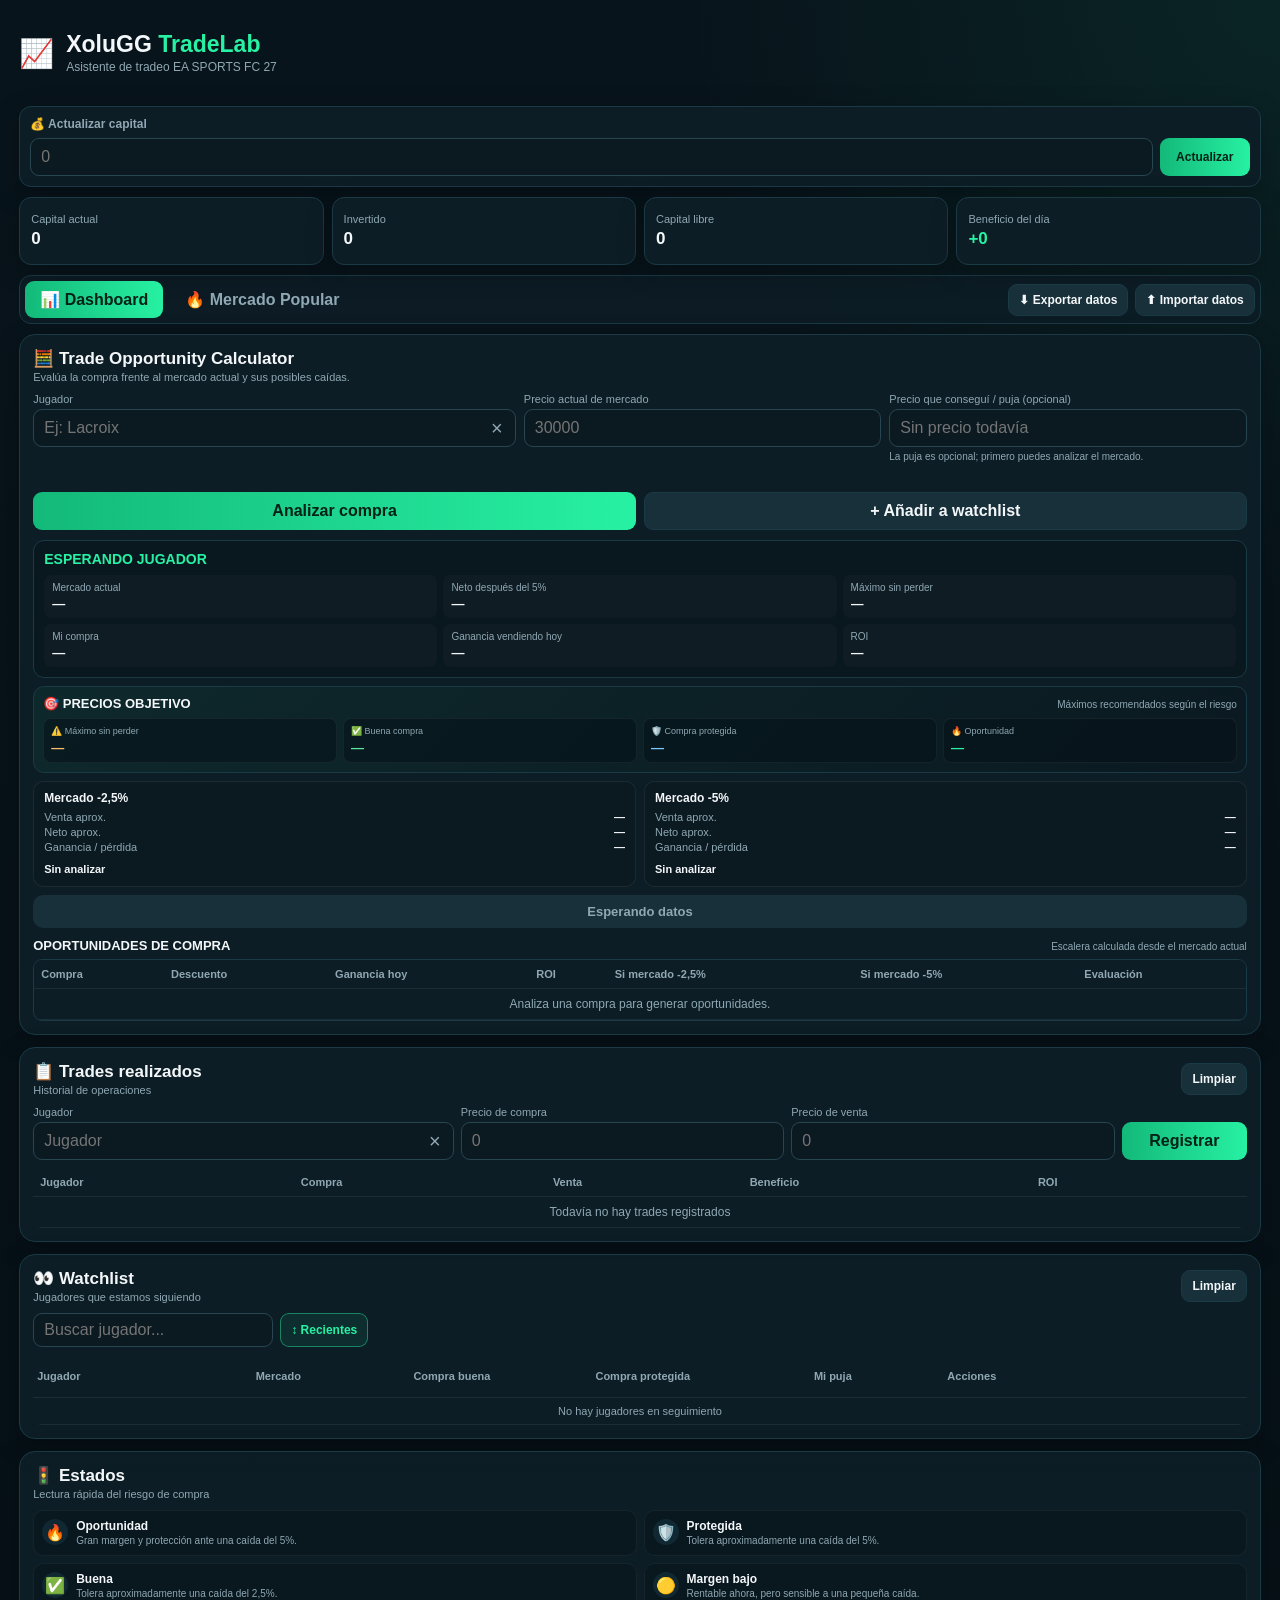
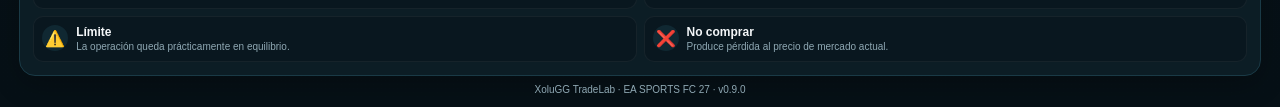
<file: index.html>
<!DOCTYPE html>
<html lang="es">

<head>
  <meta charset="UTF-8" />

  <meta
    name="viewport"
    content="width=device-width, initial-scale=1.0"
  />

  <title>XoluGG TradeLab</title>

  <link
    rel="stylesheet"
    href="style.css?v=12"
  />
</head>

<body>

  <div class="app">

    <!-- =====================================================
         HEADER
    ====================================================== -->

    <header class="topbar">

      <div class="brand">

        <div class="brand-icon">
          📈
        </div>

        <div>

          <h1>
            XoluGG
            <span>TradeLab</span>
          </h1>

          <p>
            Asistente de tradeo EA SPORTS FC 27
          </p>

        </div>

      </div>


      <div class="topbar-right">

        <!-- CAPITAL RÁPIDO -->

        <div class="quick-capital-card">

          <div class="quick-capital-title">
            💰 Actualizar capital
          </div>

          <div class="quick-capital-form">

            <input
              type="number"
              id="nuevoCapital"
              placeholder="0"
              min="0"
            />

            <button
              id="btnActualizarCapital"
              class="small-primary"
              type="button"
            >
              Actualizar
            </button>

          </div>

        </div>


        <!-- RESUMEN CAPITAL -->

        <div class="capital-summary">

          <div class="summary-card">

            <span class="summary-label">
              Capital actual
            </span>

            <strong id="capitalActual">
              0
            </strong>

          </div>


          <div class="summary-card">

            <span class="summary-label">
              Invertido
            </span>

            <strong id="capitalInvertido">
              0
            </strong>

          </div>


          <div class="summary-card">

            <span class="summary-label">
              Capital libre
            </span>

            <strong id="capitalLibre">
              0
            </strong>

          </div>


          <div class="summary-card profit">

            <span class="summary-label">
              Beneficio del día
            </span>

            <strong id="beneficioDia">
              +0
            </strong>

          </div>

        </div>

      </div>

    </header>


    <!-- =====================================================
         NAVEGACIÓN
    ====================================================== -->

    <nav class="main-navigation">

      <button
        class="nav-tab active"
        data-section="dashboardSection"
        type="button"
      >
        📊 Dashboard
      </button>


      <button
        class="nav-tab"
        data-section="metaPlayersSection"
        type="button"
      >
        🔥 Mercado Popular
      </button>


      <div class="backup-actions">

        <button
          id="btnExportBackup"
          class="small-button"
          type="button"
        >
          ⬇ Exportar datos
        </button>


        <button
          id="btnImportBackup"
          class="small-button"
          type="button"
        >
          ⬆ Importar datos
        </button>


        <input
          type="file"
          id="backupFileInput"
          accept=".json,application/json"
          hidden
        />

      </div>

    </nav>


    <!-- =====================================================
         DASHBOARD
    ====================================================== -->

    <main
      id="dashboardSection"
      class="app-section active-section"
    >

      <div class="dashboard">


        <!-- =================================================
             COLUMNA IZQUIERDA
        ================================================== -->

        <section class="column left-column">


          <!-- CALCULADORA -->

          <section class="panel calculator-panel">

            <div class="panel-title">
              <h2>🧮 Trade Opportunity Calculator</h2>
              <span>Evalúa la compra frente al mercado actual y sus posibles caídas.</span>
            </div>

            <div class="form-grid calculator-form-grid">

              <div class="field">
                <label for="jugador">Jugador</label>
                <div class="player-input-wrapper">
                  <input type="text" id="jugador" placeholder="Ej: Lacroix" />
                  <button type="button" class="clear-player-button"
                    data-clear-player="jugador" title="Limpiar jugador"
                    aria-label="Limpiar jugador">×</button>
                </div>
              </div>

              <div class="field">
                <label for="precioVenta">Precio actual de mercado</label>
                <input type="number" id="precioVenta" placeholder="30000" min="0" />
              </div>

              <div class="field">
                <label for="precioCompra">Precio que conseguí / puja (opcional)</label>
                <input type="number" id="precioCompra" placeholder="Sin precio todavía"
                  min="0" aria-describedby="purchaseTargetsHint" />
                <small id="purchaseTargetsHint" class="field-hint">
                  La puja es opcional; primero puedes analizar el mercado.
                </small>
              </div>

            </div>

            <p id="calculatorMessage" class="calculator-message"
              aria-live="polite"></p>

            <div class="calc-actions">
              <button id="btnCalcular" class="primary-button" type="button">
                Analizar compra
              </button>
              <button id="btnAgregarWatchlist" class="secondary-button" type="button">
                + Añadir a watchlist
              </button>
            </div>

            <div class="trade-summary">
              <h3 id="resultadoJugador">Esperando jugador</h3>

              <div class="summary-grid">
                <div class="summary-item">
                  <span>Mercado actual</span>
                  <strong id="resultadoMercado">—</strong>
                </div>
                <div class="summary-item">
                  <span>Neto después del 5%</span>
                  <strong id="resultadoNeto">—</strong>
                </div>
                <div class="summary-item">
                  <span>Máximo sin perder</span>
                  <strong id="resultadoEquilibrio">—</strong>
                </div>
                <div class="summary-item">
                  <span>Mi compra</span>
                  <strong id="resultadoCompra">—</strong>
                </div>
                <div class="summary-item">
                  <span>Ganancia vendiendo hoy</span>
                  <strong id="resultadoBeneficio">—</strong>
                </div>
                <div class="summary-item">
                  <span>ROI</span>
                  <strong id="resultadoROI">—</strong>
                </div>
              </div>
            </div>

            <section class="target-prices" aria-labelledby="targetPricesTitle">
              <div class="target-prices-heading">
                <h3 id="targetPricesTitle">🎯 Precios objetivo</h3>
                <span>Máximos recomendados según el riesgo</span>
              </div>

              <div class="target-prices-grid">
                <div class="target-price-item limit">
                  <span>⚠️ Máximo sin perder</span>
                  <strong id="targetBreakEven">—</strong>
                </div>
                <div class="target-price-item good">
                  <span>✅ Buena compra</span>
                  <strong id="targetGood">—</strong>
                </div>
                <div class="target-price-item protected">
                  <span>🛡️ Compra protegida</span>
                  <strong id="targetProtected">—</strong>
                </div>
                <div class="target-price-item excellent">
                  <span>🔥 Oportunidad</span>
                  <strong id="targetOpportunity">—</strong>
                </div>
              </div>
            </section>

            <div class="risk-grid">
              <article class="risk-card">
                <h3>Mercado -2,5%</h3>
                <dl>
                  <div><dt>Venta aprox.</dt><dd id="scenario25Venta">—</dd></div>
                  <div><dt>Neto aprox.</dt><dd id="scenario25Neto">—</dd></div>
                  <div><dt>Ganancia / pérdida</dt><dd id="scenario25Beneficio">—</dd></div>
                </dl>
                <strong id="scenario25Estado" class="scenario-verdict">Sin analizar</strong>
              </article>

              <article class="risk-card">
                <h3>Mercado -5%</h3>
                <dl>
                  <div><dt>Venta aprox.</dt><dd id="scenario5Venta">—</dd></div>
                  <div><dt>Neto aprox.</dt><dd id="scenario5Neto">—</dd></div>
                  <div><dt>Ganancia / pérdida</dt><dd id="scenario5Beneficio">—</dd></div>
                </dl>
                <strong id="scenario5Estado" class="scenario-verdict">Sin analizar</strong>
              </article>
            </div>

            <div id="estadoTrade" class="trade-status neutral">
              Esperando datos
            </div>

            <div class="opportunity-section">
              <div class="opportunity-heading">
                <h3>Oportunidades de compra</h3>
                <span>Escalera calculada desde el mercado actual</span>
              </div>

              <div class="table-wrapper opportunity-table-wrapper">
                <table class="opportunity-table">
                  <thead>
                    <tr>
                      <th>Compra</th>
                      <th>Descuento</th>
                      <th>Ganancia hoy</th>
                      <th>ROI</th>
                      <th>Si mercado -2,5%</th>
                      <th>Si mercado -5%</th>
                      <th>Evaluación</th>
                    </tr>
                  </thead>
                  <tbody id="opportunityTableBody">
                    <tr>
                      <td colspan="7" class="empty-table-cell">
                        Analiza una compra para generar oportunidades.
                      </td>
                    </tr>
                  </tbody>
                </table>
              </div>
            </div>

          </section>


          <!-- HISTORIAL -->

          <section class="panel history-panel">

            <div class="panel-title horizontal">


              <div>

                <h2>
                  📋 Trades realizados
                </h2>

                <span>
                  Historial de operaciones
                </span>

              </div>


              <button
                id="btnLimpiarHistorial"
                class="small-button"
                type="button"
              >
                Limpiar
              </button>

            </div>


            <div class="trade-form compact-trade-form">

              <div class="field">
                <label for="tradeJugador">Jugador</label>
                <div class="player-input-wrapper">
                  <input
                type="text"
                id="tradeJugador"
                placeholder="Jugador"
              />
                  <button type="button" class="clear-player-button"
                    data-clear-player="tradeJugador" title="Limpiar jugador"
                    aria-label="Limpiar jugador">×</button>
                </div>
              </div>


              <div class="field">
                <label for="tradeCompra">Precio de compra</label>
                <input
                type="number"
                id="tradeCompra"
                placeholder="0"
                min="0"
              />
              </div>


              <div class="field">
                <label for="tradeVenta">Precio de venta</label>
                <input
                type="number"
                id="tradeVenta"
                placeholder="0"
                min="0"
              />
              </div>


              <button
                id="btnRegistrarTrade"
                class="primary-button"
                type="button"
              >
                Registrar
              </button>

            </div>


            <div class="table-wrapper compact-table">

              <table>

                <thead>

                  <tr>

                    <th>
                      Jugador
                    </th>

                    <th>
                      Compra
                    </th>

                    <th>
                      Venta
                    </th>

                    <th>
                      Beneficio
                    </th>

                    <th>
                      ROI
                    </th>

                    <th></th>

                  </tr>

                </thead>


                <tbody id="historialBody">
                </tbody>

              </table>

            </div>

          </section>

        </section>


        <!-- =================================================
             COLUMNA DERECHA
        ================================================== -->

        <section class="column right-column">


          <!-- WATCHLIST -->

          <section class="panel watchlist-panel">

            <div class="panel-title horizontal">


              <div>

                <h2>
                  👀 Watchlist
                </h2>

                <span>
                  Jugadores que estamos siguiendo
                </span>

              </div>


              <button
                id="btnLimpiarWatchlist"
                class="small-button"
                type="button"
              >
                Limpiar
              </button>

            </div>

            <div class="watchlist-toolbar">

              <label class="visually-hidden" for="watchlistSearch">
                Buscar jugador en Watchlist
              </label>

              <input
                id="watchlistSearch"
                class="watchlist-search"
                type="search"
                placeholder="Buscar jugador..."
                autocomplete="off"
              >

              <button
                id="btnWatchlistRecentes"
                class="small-button watchlist-recent-button is-active"
                type="button"
                aria-pressed="true"
              >
                ↕ Recientes
              </button>

            </div>

            <div class="table-wrapper compact-table watchlist-table-wrapper">

              <table class="watchlist-table">

                <thead>

                  <tr>

                    <th data-watch-sort-header="jugador" aria-sort="none">
                      <button class="watchlist-sort-button" data-watch-sort="jugador" type="button">
                        Jugador <span class="watchlist-sort-indicator" aria-hidden="true"></span>
                      </button>
                    </th>

                    <th data-watch-sort-header="mercado" aria-sort="none">
                      <button class="watchlist-sort-button" data-watch-sort="mercado" type="button">
                        Mercado <span class="watchlist-sort-indicator" aria-hidden="true"></span>
                      </button>
                    </th>

                    <th data-watch-sort-header="good" aria-sort="none">
                      <button class="watchlist-sort-button" data-watch-sort="good" type="button">
                        Compra buena <span class="watchlist-sort-indicator" aria-hidden="true"></span>
                      </button>
                    </th>

                    <th data-watch-sort-header="protected" aria-sort="none">
                      <button class="watchlist-sort-button" data-watch-sort="protected" type="button">
                        Compra protegida <span class="watchlist-sort-indicator" aria-hidden="true"></span>
                      </button>
                    </th>

                    <th data-watch-sort-header="bid" aria-sort="none">
                      <button class="watchlist-sort-button" data-watch-sort="bid" type="button">
                        Mi puja <span class="watchlist-sort-indicator" aria-hidden="true"></span>
                      </button>
                    </th>

                    <th class="watchlist-actions-header">
                      Acciones
                    </th>

                  </tr>

                </thead>


                <tbody id="watchlistBody">
                </tbody>

              </table>

            </div>

          </section>


          <!-- LEYENDA -->

          <section class="panel legend-panel">

            <div class="panel-title">
              <h2>🚦 Estados</h2>
              <span>Lectura rápida del riesgo de compra</span>
            </div>

            <div class="legend-grid">

              <div class="legend-item">
                <span class="legend-icon excellent">🔥</span>
                <div>
                  <strong>Oportunidad</strong>
                  <p>Gran margen y protección ante una caída del 5%.</p>
                </div>
              </div>

              <div class="legend-item">
                <span class="legend-icon protected">🛡️</span>
                <div>
                  <strong>Protegida</strong>
                  <p>Tolera aproximadamente una caída del 5%.</p>
                </div>
              </div>

              <div class="legend-item">
                <span class="legend-icon good">✅</span>
                <div>
                  <strong>Buena</strong>
                  <p>Tolera aproximadamente una caída del 2,5%.</p>
                </div>
              </div>

              <div class="legend-item">
                <span class="legend-icon fair">🟡</span>
                <div>
                  <strong>Margen bajo</strong>
                  <p>Rentable ahora, pero sensible a una pequeña caída.</p>
                </div>
              </div>

              <div class="legend-item">
                <span class="legend-icon limit">⚠️</span>
                <div>
                  <strong>Límite</strong>
                  <p>La operación queda prácticamente en equilibrio.</p>
                </div>
              </div>

              <div class="legend-item">
                <span class="legend-icon bad">❌</span>
                <div>
                  <strong>No comprar</strong>
                  <p>Produce pérdida al precio de mercado actual.</p>
                </div>
              </div>

            </div>

          </section>

        </section>

      </div>

    </main>


    <!-- =====================================================
         JUGADORES META
    ====================================================== -->

    <main
      id="metaPlayersSection"
      class="app-section hidden-section"
    >

      <section class="panel meta-players-panel">


        <!-- HEADER META -->

        <div class="meta-header">


          <div>

            <h2>
              🔥 Mercado Popular FC27
            </h2>

            <p>
              Catálogo de cartas populares con precios de referencia y seguimiento personal.
            </p>

          </div>


          <div class="meta-counter">

            <span>
              Cartas
            </span>

            <strong id="metaPlayersCount">
              0
            </strong>

          </div>

        </div>

        <div class="popular-context-bar">
          <div id="popularSnapshotSummary" class="popular-snapshot-summary"
            aria-label="Último snapshot importado">
            <span class="popular-snapshot-label">Último snapshot importado</span>
            <strong id="popularSnapshotStatus" class="popular-snapshot-status snapshot-unknown">
              ⚪ Snapshot XoluGG · No disponible
            </strong>
            <small id="popularSnapshotDetails">No disponible</small>
          </div>
          <p id="popularReviewing" class="popular-reviewing" aria-live="polite" hidden></p>
        </div>


        <!-- =================================================
             FILTROS
        ================================================== -->

        <div class="meta-filters">


          <!-- BUSCADOR -->

          <div class="meta-search">

            <label for="metaSearch">
              Buscar jugador
            </label>

            <input
              type="text"
              id="metaSearch"
              placeholder="Ej: Openda, Elanga, Rațiu..."
            />

          </div>


          <!-- POSICIÓN -->

          <div class="meta-filter">

            <label for="metaCategory">
              Posición
            </label>

            <select id="metaCategory">
              <option value="ALL">Todas</option>
              <option value="GK">GK</option>
              <option value="CB">CB</option>
              <option value="LB">LB</option>
              <option value="RB">RB</option>
              <option value="LWB">LWB</option>
              <option value="RWB">RWB</option>
              <option value="CDM">CDM</option>
              <option value="CM">CM</option>
              <option value="CAM">CAM</option>
              <option value="LM">LM</option>
              <option value="RM">RM</option>
              <option value="LW">LW</option>
              <option value="RW">RW</option>
              <option value="CF">CF</option>
              <option value="ST">ST</option>
            </select>

          </div>




          <!-- ORDENAR -->

          <div class="meta-filter">

            <label for="metaSort">
              Ordenar por
            </label>

            <select id="metaSort">
              <option value="popularity-desc">Popularidad: mayor → menor</option>
              <option value="popularity-asc">Popularidad: menor → mayor</option>
              <option value="price-asc">Precio: menor → mayor</option>
              <option value="price-desc">Precio: mayor → menor</option>
              <option value="rating-desc">Rating: mayor → menor</option>
              <option value="ovr-desc">OVR: mayor → menor</option>
              <option value="ovr-asc">OVR: menor → mayor</option>
              <option value="name-asc">Nombre: A → Z</option>
              <option value="name-desc">Nombre: Z → A</option>
              <option value="pac-desc">PAC: mayor → menor</option>
              <option value="skills-desc">Skills: mayor → menor</option>
              <option value="weakfoot-desc">Weak Foot: mayor → menor</option>
              <option value="updated-desc">Actualización: más reciente</option>
            </select>

          </div>


          <!-- PRECIO MÁXIMO -->

          <div class="meta-filter">

            <label for="metaMaxPrice">
              Precio máximo
            </label>

            <input
              type="number"
              id="metaMaxPrice"
              placeholder="0"
              min="0"
            />

          </div>


          <!-- SOLO CON PRECIO -->

          <div class="meta-checkbox-filter">

            <label>

              <input
                type="checkbox"
                id="metaOnlyWithPrice"
              />

              Solo con precio

            </label>

          </div>


          <!-- LIMPIAR -->

          <button
            id="btnClearMetaFilters"
            class="small-button"
            type="button"
          >
            Limpiar filtros
          </button>

        </div>


        <!-- =================================================
             TABLA META
        ================================================== -->

<div class="popular-quick-prices" role="group" aria-label="Precios rápidos">
<button type="button" class="small-button" data-popular-price-limit="2000" aria-pressed="false" title="Precio inferior a 2000">&lt; 2K</button>
<button type="button" class="small-button" data-popular-price-limit="5000" aria-pressed="false" title="Precio inferior a 5000">&lt; 5K</button>
<button type="button" class="small-button" data-popular-price-limit="10000" aria-pressed="false" title="Precio inferior a 10000">&lt; 10K</button>
<button type="button" class="small-button" data-popular-price-limit="20000" aria-pressed="false" title="Precio inferior a 20000">&lt; 20K</button>
</div>
<details class="popular-advanced-filters">
<summary>Filtros avanzados</summary>
<div class="popular-advanced-grid">
<div class="meta-filter"><label for="popularMinOvr">OVR mínimo</label><input type="number" id="popularMinOvr" min="0" max="99" step="1" placeholder="0"></div>
<div class="meta-filter"><label for="popularMaxOvr">OVR máximo</label><input type="number" id="popularMaxOvr" min="0" max="99" step="1" placeholder="0"></div>
<div class="meta-filter"><label for="popularMinPac">PAC mínimo</label><input type="number" id="popularMinPac" min="0" max="99" step="1" placeholder="0"></div>
<div class="meta-filter"><label for="popularMinRating">Rating mínimo</label><input type="number" id="popularMinRating" min="0"  step="0.1" placeholder="0"></div>
<div class="meta-filter"><label for="popularMinPopularity">Popularidad mínima</label><input type="number" id="popularMinPopularity" min="0"  step="1" placeholder="0"></div>
<div class="meta-filter"><label for="popularMinSkills">Skills mínimo</label><select id="popularMinSkills"><option value="">Todas</option><option value="3">3+</option><option value="4">4+</option><option value="5">5</option></select></div>
<div class="meta-filter"><label for="popularMinWeakFoot">Weak Foot mínimo</label><select id="popularMinWeakFoot"><option value="">Todas</option><option value="3">3+</option><option value="4">4+</option><option value="5">5</option></select></div>
</div>
<div class="popular-advanced-checks">
<label><input type="checkbox" id="popularOnlyAffordable"> Solo asequibles con mi capital</label>
<label><input type="checkbox" id="popularOnlyManual"> Solo actualizados por mí</label>
<label><input type="checkbox" id="popularOnlyReference"> Solo con precio de referencia</label>
</div>
</details>

        <div class="table-wrapper meta-table-wrapper">

          <table class="meta-table">

            <thead>
              <tr>
                <th>Jugador</th>
                <th>OVR</th>
                <th>Pos.</th>
                <th>Popularidad</th>
                <th>Rating</th>
                <th>Precio</th>
                <th>Compra ideal</th>
                <th>Máximo</th>
                <th>Frescura</th>
                <th>Acciones</th>
              </tr>
            </thead>


            <tbody id="metaPlayersBody">

              <tr>

                <td
                  colspan="10"
                  style="
                    text-align:center;
                    color:#8fa8b3;
                  "
                >
                  Cargando cartas populares...
                </td>

              </tr>

            </tbody>

          </table>

        </div>

      </section>

    </main>


    <!-- =====================================================
         FOOTER
    ====================================================== -->

    <footer>

      XoluGG TradeLab
      ·
      EA SPORTS FC 27
      ·
      <span id="appVersion"></span>

    </footer>

  </div>


  <!-- =====================================================
       SCRIPTS
  ====================================================== -->

  <script src="players-data.js?v=1"></script>

  <script src="meta-players.js?v=5"></script>

  <script src="app.js?v=12"></script>


  <!-- =====================================================
       NAVEGACIÓN ENTRE PESTAÑAS
  ====================================================== -->

  <script>

    document.addEventListener(
      "DOMContentLoaded",
      () => {

        const tabs =
          document.querySelectorAll(
            ".nav-tab"
          );


        const sections =
          document.querySelectorAll(
            ".app-section"
          );


        tabs.forEach(
          (tab) => {

            tab.addEventListener(
              "click",
              () => {

                const targetId =
                  tab.dataset.section;


                tabs.forEach(
                  (item) => {

                    item.classList.remove(
                      "active"
                    );

                  }
                );


                sections.forEach(
                  (section) => {

                    section.classList.remove(
                      "active-section"
                    );

                    section.classList.add(
                      "hidden-section"
                    );

                  }
                );


                tab.classList.add(
                  "active"
                );


                const target =
                  document.getElementById(
                    targetId
                  );


                if (target) {

                  target.classList.remove(
                    "hidden-section"
                  );

                  target.classList.add(
                    "active-section"
                  );

                }

              }
            );

          }
        );

      }
    );

  </script>

</body>

</html>
</file>
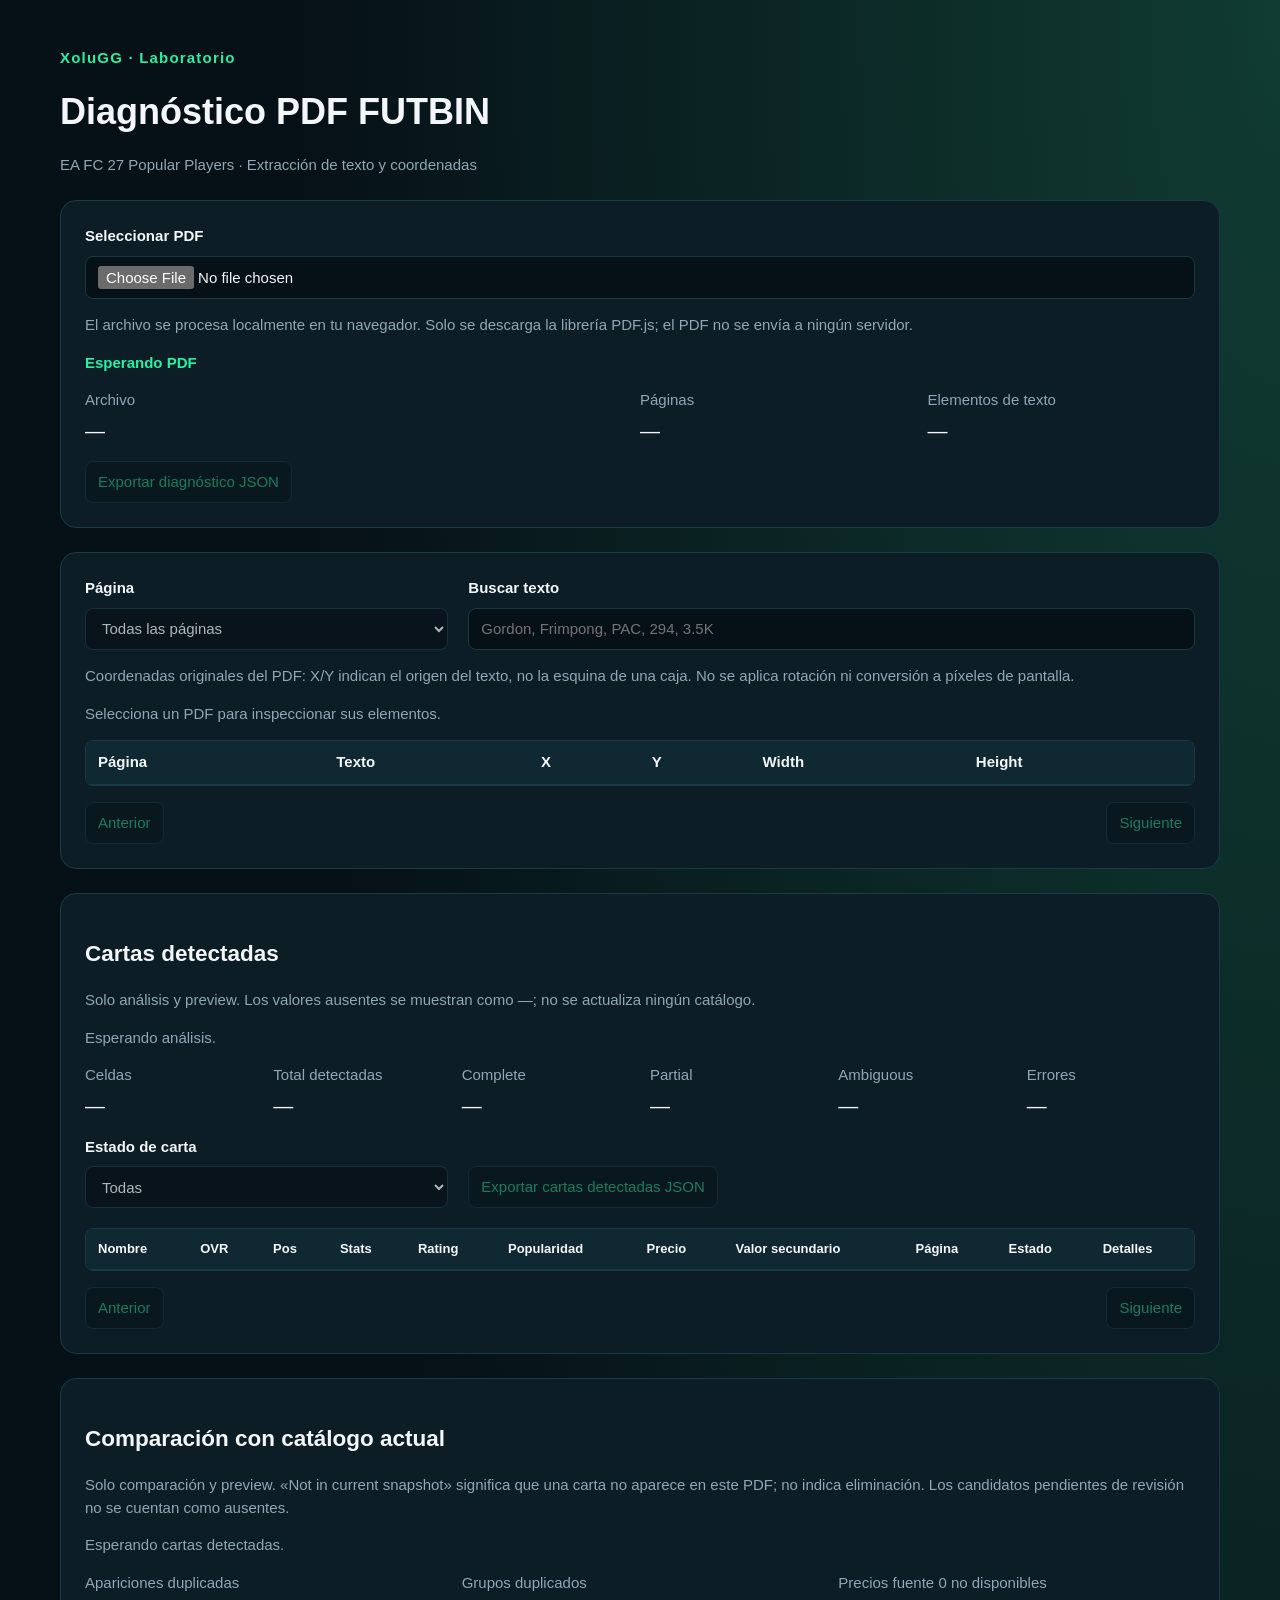
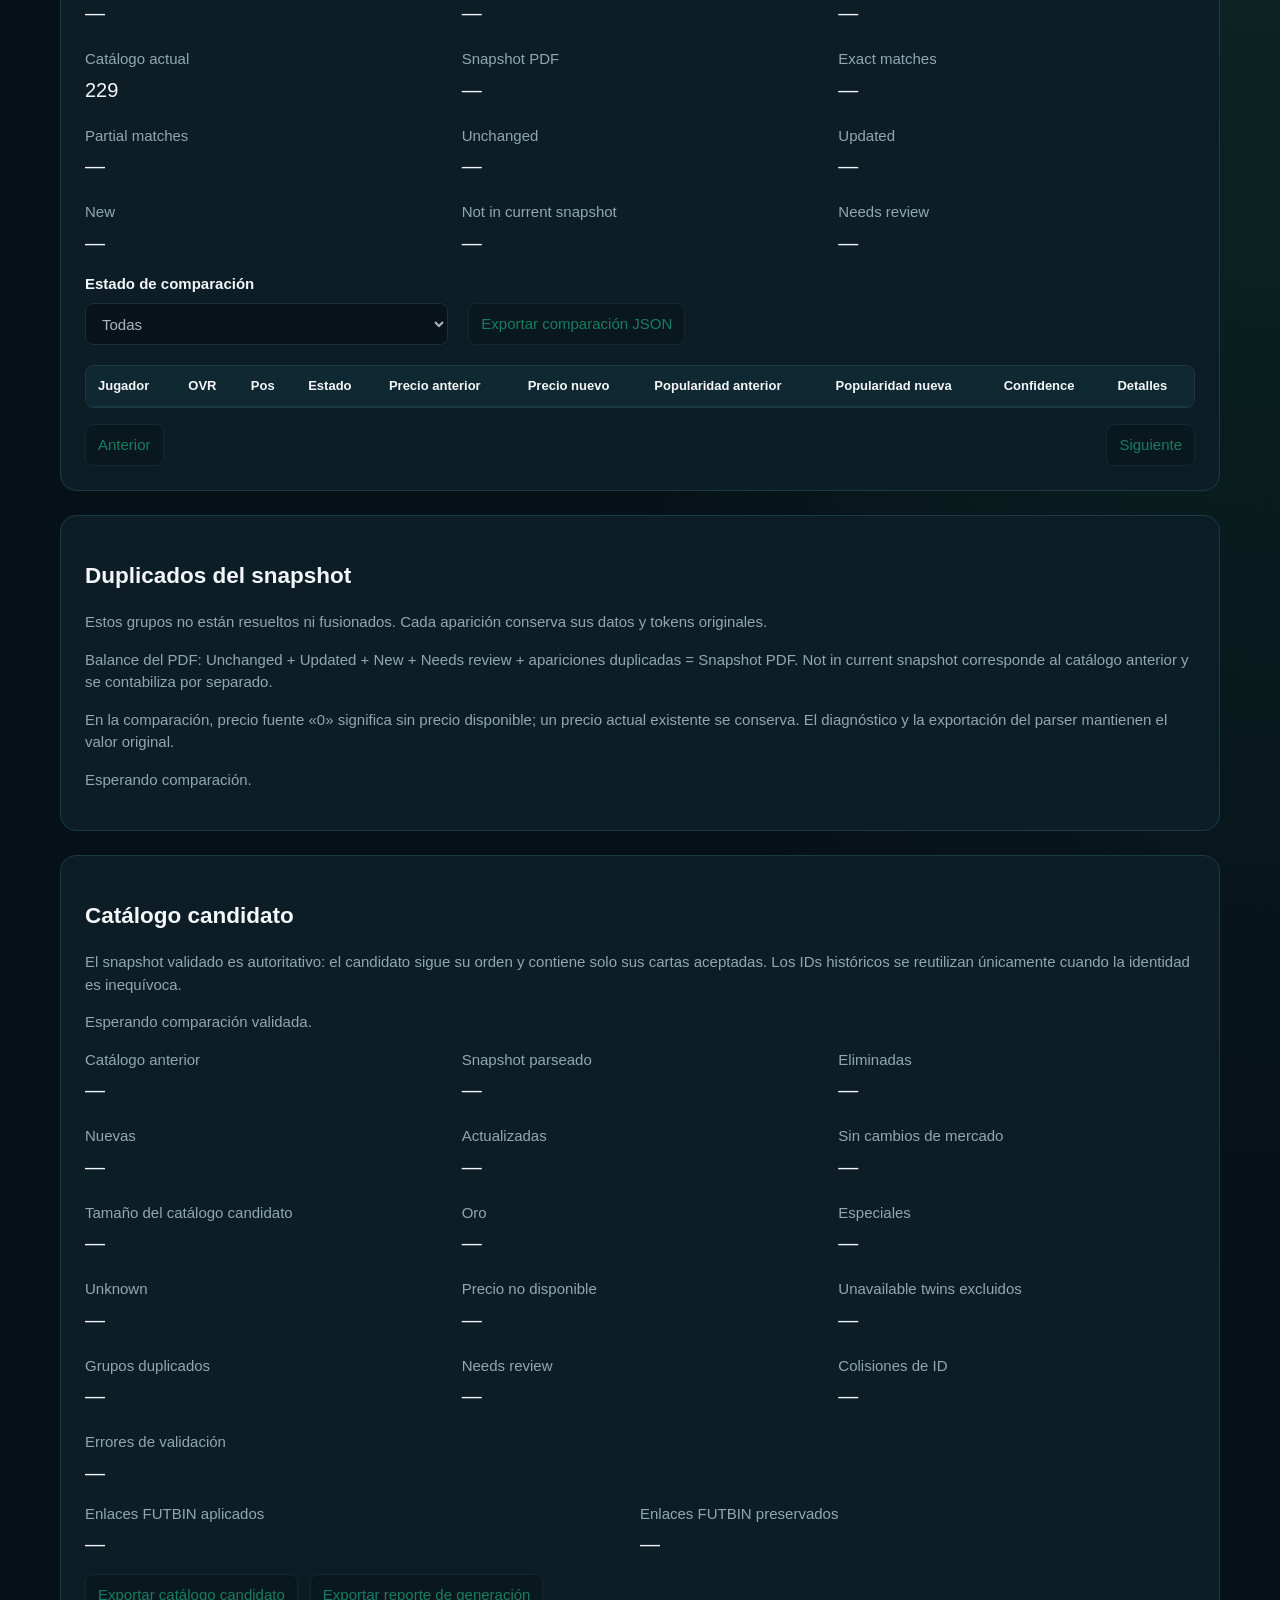
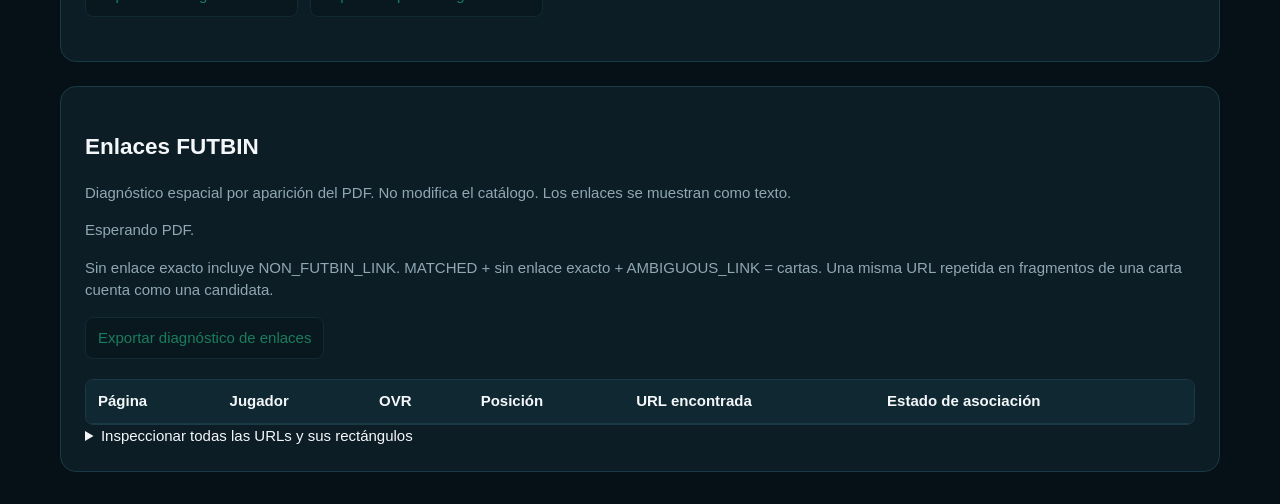
<file: tools/futbin-importer.html>
﻿<!doctype html>
<html lang="es">
<head>
  <meta charset="utf-8">
  <meta name="viewport" content="width=device-width, initial-scale=1">
  <title>XoluGG · Diagnóstico PDF FUTBIN</title>
  <link rel="stylesheet" href="futbin-importer.css">
  <script src="../players-data.js"></script>
  <script type="module" src="futbin-importer.js"></script>
</head>
<body>
<main>
  <header><p class="eyebrow">XoluGG · Laboratorio</p>
    <h1>Diagnóstico PDF FUTBIN</h1>
    <p>EA FC 27 Popular Players · Extracción de texto y coordenadas</p>
  </header>
  <section class="panel" aria-label="Lectura del PDF">
    <label for="pdf-file">Seleccionar PDF</label>
    <input id="pdf-file" type="file" accept="application/pdf" aria-describedby="privacy">
    <p id="privacy">El archivo se procesa localmente en tu navegador. Solo se descarga la librería PDF.js; el PDF no se envía a ningún servidor.</p>
    <p id="status" role="status" aria-live="polite" data-state="idle">Esperando PDF</p>
    <progress id="progress" hidden aria-label="Páginas procesadas"></progress>
    <p id="error" role="alert" hidden></p>
    <ul id="warnings" aria-label="Advertencias"></ul>
    <dl><div><dt>Archivo</dt><dd id="file-name">—</dd></div>
      <div><dt>Páginas</dt><dd id="page-count">—</dd></div>
      <div><dt>Elementos de texto</dt><dd id="item-count">—</dd></div></dl>
    <button id="export" type="button" disabled>Exportar diagnóstico JSON</button>
  </section>
  <section class="panel" aria-label="Texto extraído">
    <div class="filters">
      <div><label for="page-filter">Página</label><select id="page-filter" disabled><option value="">Todas las páginas</option></select></div>
      <div><label for="search">Buscar texto</label><input id="search" type="search" placeholder="Gordon, Frimpong, PAC, 294, 3.5K" disabled></div>
    </div>
    <p>Coordenadas originales del PDF: X/Y indican el origen del texto, no la esquina de una caja. No se aplica rotación ni conversión a píxeles de pantalla.</p>
    <p id="results" role="status">Selecciona un PDF para inspeccionar sus elementos.</p>
    <div class="table-scroll" tabindex="0" aria-label="Tabla de diagnóstico">
      <table><thead><tr><th scope="col">Página</th><th scope="col">Texto</th><th scope="col">X</th><th scope="col">Y</th><th scope="col">Width</th><th scope="col">Height</th></tr></thead>
      <tbody id="tokens"></tbody></table>
    </div>
    <div class="pagination"><button id="previous" disabled>Anterior</button><span id="range"></span><button id="next" disabled>Siguiente</button></div>
  </section>

  <section class="panel" aria-labelledby="cards-title">
    <h2 id="cards-title">Cartas detectadas</h2>
    <p>Solo análisis y preview. Los valores ausentes se muestran como —; no se actualiza ningún catálogo.</p>
    <p id="cards-status" role="status" aria-live="polite">Esperando análisis.</p>
    <dl class="card-metrics">
      <div><dt>Celdas</dt><dd id="metric-slots">—</dd></div>
      <div><dt>Total detectadas</dt><dd id="metric-cards">—</dd></div>
      <div><dt>Complete</dt><dd id="metric-complete">—</dd></div>
      <div><dt>Partial</dt><dd id="metric-partial">—</dd></div>
      <div><dt>Ambiguous</dt><dd id="metric-ambiguous">—</dd></div>
      <div><dt>Errores</dt><dd id="metric-errors">—</dd></div>
    </dl>
    <ul id="parser-errors" aria-label="Errores del parser"></ul>
    <div class="filters">
      <div><label for="card-status-filter">Estado de carta</label>
        <select id="card-status-filter" disabled>
          <option value="">Todas</option><option value="complete">Complete</option>
          <option value="partial">Partial</option><option value="ambiguous">Ambiguous</option>
        </select>
      </div>
      <div class="export-cards"><button id="export-cards" type="button" disabled>Exportar cartas detectadas JSON</button></div>
    </div>
    <div class="table-scroll cards-scroll" tabindex="0" aria-label="Cartas detectadas">
      <table class="cards-table">
        <thead><tr><th scope="col">Nombre</th><th scope="col">OVR</th><th scope="col">Pos</th>
          <th scope="col">Stats</th><th scope="col">Rating</th><th scope="col">Popularidad</th>
          <th scope="col">Precio</th><th scope="col">Valor secundario</th><th scope="col">Página</th>
          <th scope="col">Estado</th><th scope="col">Detalles</th></tr></thead>
        <tbody id="cards-body"></tbody>
      </table>
    </div>
    <div class="pagination"><button id="cards-previous" type="button" disabled>Anterior</button>
      <span id="cards-range"></span><button id="cards-next" type="button" disabled>Siguiente</button></div>
  </section>

  <section class="panel" aria-labelledby="comparison-title">
    <h2 id="comparison-title">Comparación con catálogo actual</h2>
    <p>Solo comparación y preview. «Not in current snapshot» significa que una carta no aparece en este PDF; no indica eliminación. Los candidatos pendientes de revisión no se cuentan como ausentes.</p>
    <p id="comparison-status" role="status" aria-live="polite">Esperando cartas detectadas.</p>
    <dl class="comparison-metrics">
      <div><dt>Apariciones duplicadas</dt><dd id="comparison-snapshotDuplicates">—</dd></div>
      <div><dt>Grupos duplicados</dt><dd id="comparison-snapshotDuplicateGroups">—</dd></div>
      <div><dt>Precios fuente 0 no disponibles</dt><dd id="comparison-unavailableZeroPrices">—</dd></div>
      <div><dt>Catálogo actual</dt><dd id="comparison-catalog">—</dd></div>
      <div><dt>Snapshot PDF</dt><dd id="comparison-snapshot">—</dd></div>
      <div><dt>Exact matches</dt><dd id="comparison-exactMatches">—</dd></div>
      <div><dt>Partial matches</dt><dd id="comparison-partialMatches">—</dd></div>
      <div><dt>Unchanged</dt><dd id="comparison-unchanged">—</dd></div>
      <div><dt>Updated</dt><dd id="comparison-updated">—</dd></div>
      <div><dt>New</dt><dd id="comparison-new">—</dd></div>
      <div><dt>Not in current snapshot</dt><dd id="comparison-notInCurrentSnapshot">—</dd></div>
      <div><dt>Needs review</dt><dd id="comparison-needsReview">—</dd></div>
    </dl>
    <div class="filters">
      <div><label for="comparison-filter">Estado de comparación</label>
        <select id="comparison-filter" disabled>
          <option value="">Todas</option><option value="updated">Updated</option>
          <option value="new">New</option><option value="notInCurrentSnapshot">Not in snapshot</option>
          <option value="needsReview">Needs review</option><option value="unchanged">Unchanged</option>
        </select>
      </div>
      <div class="export-cards"><button id="comparison-export" type="button" disabled>Exportar comparación JSON</button></div>
    </div>
    <div class="table-scroll cards-scroll" tabindex="0" aria-label="Comparación con catálogo actual">
      <table class="comparison-table">
        <thead><tr><th scope="col">Jugador</th><th scope="col">OVR</th><th scope="col">Pos</th>
          <th scope="col">Estado</th><th scope="col">Precio anterior</th><th scope="col">Precio nuevo</th>
          <th scope="col">Popularidad anterior</th><th scope="col">Popularidad nueva</th>
          <th scope="col">Confidence</th><th scope="col">Detalles</th></tr></thead>
        <tbody id="comparison-body"></tbody>
      </table>
    </div>
    <div class="pagination"><button id="comparison-previous" type="button" disabled>Anterior</button>
      <span id="comparison-range"></span><button id="comparison-next" type="button" disabled>Siguiente</button></div>
  </section>

  <section class="panel" aria-labelledby="snapshot-duplicates-title">
    <h2 id="snapshot-duplicates-title">Duplicados del snapshot</h2>
    <p>Estos grupos no están resueltos ni fusionados. Cada aparición conserva sus datos y tokens originales.</p>
    <p>Balance del PDF: Unchanged + Updated + New + Needs review + apariciones duplicadas = Snapshot PDF.
    Not in current snapshot corresponde al catálogo anterior y se contabiliza por separado.</p>
    <p>En la comparación, precio fuente «0» significa sin precio disponible; un precio actual existente se conserva.
    El diagnóstico y la exportación del parser mantienen el valor original.</p>
    <p id="snapshot-duplicates-status" role="status">Esperando comparación.</p>
    <div id="snapshot-duplicates"></div>
  </section>

  <section class="panel" aria-labelledby="generation-title">
    <h2 id="generation-title">Catálogo candidato</h2>
    <p>El snapshot validado es autoritativo: el candidato sigue su orden y contiene solo sus cartas aceptadas. Los IDs históricos se reutilizan únicamente cuando la identidad es inequívoca.</p>
    <p id="generation-status" role="status" aria-live="polite">Esperando comparación validada.</p>
    <dl class="comparison-metrics">
      <div><dt>Catálogo anterior</dt><dd id="generation-previousCatalogSize">—</dd></div>
      <div><dt>Snapshot parseado</dt><dd id="generation-snapshotParsed">—</dd></div>
      <div><dt>Eliminadas</dt><dd id="generation-removedFromPreviousCatalog">—</dd></div>
      <div><dt>Nuevas</dt><dd id="generation-newCards">—</dd></div>
      <div><dt>Actualizadas</dt><dd id="generation-updatedCards">—</dd></div>
      <div><dt>Sin cambios de mercado</dt><dd id="generation-unchangedCards">—</dd></div>
      <div><dt>Tamaño del catálogo candidato</dt><dd id="generation-candidateCatalogSize">—</dd></div>
      <div><dt>Oro</dt><dd id="generation-goldCards">—</dd></div>
      <div><dt>Especiales</dt><dd id="generation-specialCards">—</dd></div>
      <div><dt>Unknown</dt><dd id="generation-unknownCards">—</dd></div>
      <div><dt>Precio no disponible</dt><dd id="generation-nullPriceCards">—</dd></div>
      <div><dt>Unavailable twins excluidos</dt><dd id="generation-excludedUnavailableTwins">—</dd></div>
      <div><dt>Grupos duplicados</dt><dd id="generation-snapshotDuplicateGroups">—</dd></div>
      <div><dt>Needs review</dt><dd id="generation-needsReview">—</dd></div>
      <div><dt>Colisiones de ID</dt><dd id="generation-idCollisions">—</dd></div>
      <div><dt>Errores de validación</dt><dd id="generation-validationErrors">—</dd></div>
    </dl>
    <dl class="metrics">
      <div><dt>Enlaces FUTBIN aplicados</dt><dd id="generation-futbinLinksApplied">&mdash;</dd></div>
      <div><dt>Enlaces FUTBIN preservados</dt><dd id="generation-futbinLinksPreserved">&mdash;</dd></div>
    </dl>
    <ul id="generation-errors" aria-label="Errores de validación del candidato"></ul>
    <div class="generation-actions">
      <button id="generation-export" type="button" disabled>Exportar catálogo candidato</button>
      <button id="generation-report" type="button" disabled>Exportar reporte de generación</button>
    </div>
    <div id="generation-details"></div>
  </section>
  <section class="panel" aria-labelledby="links-title">
    <h2 id="links-title">Enlaces FUTBIN</h2>
    <p>Diagnóstico espacial por aparición del PDF. No modifica el catálogo. Los enlaces se muestran como texto.</p>
    <p id="links-status" role="status" aria-live="polite">Esperando PDF.</p>
    <p id="links-summary"></p>
    <p id="links-domains"></p>
    <p>Sin enlace exacto incluye NON_FUTBIN_LINK. MATCHED + sin enlace exacto + AMBIGUOUS_LINK = cartas.
      Una misma URL repetida en fragmentos de una carta cuenta como una candidata.</p>
    <button id="links-export" type="button" disabled>Exportar diagnóstico de enlaces</button>
    <div class="table-scroll cards-scroll" tabindex="0" aria-label="Enlaces por carta">
      <table class="links-table"><thead><tr><th>Página</th><th>Jugador</th><th>OVR</th><th>Posición</th><th>URL encontrada</th><th>Estado de asociación</th></tr></thead><tbody id="links-body"></tbody></table>
    </div>
    <details><summary>Inspeccionar todas las URLs y sus rectángulos</summary>
      <div class="table-scroll cards-scroll" tabindex="0" aria-label="Anotaciones con URL">
        <table class="links-table"><thead><tr><th>Página</th><th>Dominio</th><th>Rectángulo PDF</th><th>URL</th><th>Juego</th><th>Player ID</th><th>Slug</th><th>Candidatas</th><th>Estado</th></tr></thead><tbody id="links-annotations"></tbody></table>
      </div>
    </details>
  </section>
</main>
</body>
</html>
</file>
<file: style.css>
:root {
  --bg: #061017;
  --bg-soft: #08171f;

  --panel: #0d1d26;
  --panel-2: #102832;
  --panel-3: #09171f;

  --border: #1a3a46;
  --border-soft: rgba(255, 255, 255, 0.07);

  --text: #f4f7f9;
  --muted: #8fa8b3;

  --green: #27f1a3;
  --green-dark: #13b979;
  --green-soft: rgba(39, 241, 163, 0.1);

  --yellow: #f1c84b;
  --red: #ff6565;
  --blue: #55aaff;

  --shadow: 0 8px 28px rgba(0, 0, 0, 0.24);

  --radius-lg: 16px;
  --radius-md: 12px;
  --radius-sm: 9px;
}


/* =========================================================
   RESET
========================================================= */

* {
  box-sizing: border-box;
}

html {
  scroll-behavior: smooth;
}

html,
body {
  margin: 0;
  padding: 0;
  min-height: 100%;
}

body {
  font-family:
    Inter,
    Arial,
    Helvetica,
    sans-serif;

  background:
    radial-gradient(
      circle at top right,
      rgba(39, 241, 163, 0.075),
      transparent 28%
    ),
    linear-gradient(
      180deg,
      #08141b 0%,
      #061016 100%
    );

  color: var(--text);

  overflow-x: hidden;
}

button,
input,
select {
  font: inherit;
}

button {
  cursor: pointer;
}


/* =========================================================
   APP
========================================================= */

.app {
  width: min(1600px, 97%);
  margin: 0 auto;
  padding: 12px 0 12px;
}


/* =========================================================
   HEADER
========================================================= */

.topbar {
  display: grid;

  grid-template-columns:
    280px
    1fr;

  gap: 12px;

  align-items: stretch;

  margin-bottom: 10px;
}


/* BRAND */

.brand {
  display: flex;

  align-items: center;

  gap: 12px;

  min-height: 82px;
}

.brand-icon {
  font-size: 28px;
}

.brand h1 {
  margin: 0;

  font-size: 23px;

  line-height: 1.05;
}

.brand h1 span {
  color: var(--green);
}

.brand p {
  margin: 4px 0 0;

  color: var(--muted);

  font-size: 12px;
}


/* HEADER RIGHT */

.topbar-right {
  display: grid;

  grid-template-columns:
    230px
    1fr;

  gap: 10px;
}


/* CAPITAL QUICK UPDATE */

.quick-capital-card {
  background: var(--panel);

  border: 1px solid var(--border);

  border-radius: var(--radius-md);

  padding: 10px;

  box-shadow: var(--shadow);

  display: flex;

  flex-direction: column;

  justify-content: center;
}

.quick-capital-title {
  font-size: 12px;

  color: var(--muted);

  font-weight: 700;

  margin-bottom: 7px;
}

.quick-capital-form {
  display: grid;

  grid-template-columns:
    1fr
    90px;

  gap: 7px;
}


/* CAPITAL SUMMARY */

.capital-summary {
  display: grid;

  grid-template-columns:
    repeat(4, minmax(115px, 1fr));

  gap: 8px;
}

.summary-card {
  background: var(--panel);

  border: 1px solid var(--border);

  border-radius: var(--radius-md);

  padding: 9px 11px;

  box-shadow: var(--shadow);

  min-height: 68px;

  display: flex;

  flex-direction: column;

  justify-content: center;
}

.summary-label {
  color: var(--muted);

  font-size: 11px;

  margin-bottom: 4px;
}

.summary-card strong {
  font-size: 17px;
}

.summary-card.profit strong {
  color: var(--green);
}


/* =========================================================
   MAIN NAVIGATION
========================================================= */

.main-navigation {
  display: flex;

  align-items: center;

  gap: 7px;

  margin-bottom: 10px;

  padding: 5px;

  border-radius: 12px;

  background: rgba(13, 29, 38, 0.88);

  border: 1px solid var(--border);
}

.nav-tab {
  border: 0;

  background: transparent;

  color: var(--muted);

  padding: 9px 15px;

  border-radius: 9px;

  font-weight: 700;

  transition:
    background 0.2s ease,
    color 0.2s ease,
    transform 0.2s ease;
}

.nav-tab:hover {
  color: var(--text);

  background: rgba(255, 255, 255, 0.04);
}

.nav-tab.active {
  color: #032116;

  background:
    linear-gradient(
      90deg,
      var(--green-dark),
      var(--green)
    );
}


/* =========================================================
   SECTIONS
========================================================= */

.app-section {
  width: 100%;
}

.hidden-section {
  display: none;
}

.active-section {
  display: block;
}


/* =========================================================
   DASHBOARD
========================================================= */

.dashboard {
  display: grid;

  grid-template-columns:
    minmax(0, 1.32fr)
    minmax(0, 1fr);

  gap: 12px;
}

.column {
  display: grid;

  gap: 12px;

  align-content: start;

  min-width: 0;
}


/* =========================================================
   PANELS
========================================================= */

.panel {
  background:
    rgba(13, 29, 38, 0.97);

  border:
    1px solid var(--border);

  border-radius:
    var(--radius-lg);

  padding: 13px;

  box-shadow:
    var(--shadow);

  min-width: 0;
}

.panel-title {
  margin-bottom: 10px;
}

.panel-title.horizontal {
  display: flex;

  justify-content: space-between;

  align-items: center;

  gap: 10px;
}

.panel-title h2 {
  margin: 0;

  font-size: 17px;
}

.panel-title span {
  display: block;

  margin-top: 2px;

  color: var(--muted);

  font-size: 11px;
}


/* =========================================================
   FORM ELEMENTS
========================================================= */

.form-grid {
  display: grid;

  grid-template-columns:
    1fr
    1fr;

  gap: 8px;
}

.field {
  display: flex;

  flex-direction: column;

  gap: 4px;
}

.field label {
  font-size: 11px;

  color: var(--muted);
}

input,
select {
  width: 100%;

  height: 38px;

  padding: 8px 10px;

  border-radius: var(--radius-sm);

  border:
    1px solid #284652;

  background:
    #0b1921;

  color:
    var(--text);

  outline:
    none;

  transition:
    border 0.2s ease,
    box-shadow 0.2s ease;
}

input:focus,
select:focus {
  border-color:
    var(--green);

  box-shadow:
    0 0 0 3px rgba(39, 241, 163, 0.08);
}

select option {
  background:
    #0b1921;

  color:
    var(--text);
}


/* =========================================================
   BUTTONS
========================================================= */

.primary-button,
.secondary-button,
.small-button,
.small-primary {
  border: 0;

  border-radius:
    var(--radius-sm);

  font-weight: 700;

  transition:
    opacity 0.2s ease,
    transform 0.15s ease;
}

.primary-button:hover,
.secondary-button:hover,
.small-button:hover,
.small-primary:hover {
  opacity: 0.92;
}

.primary-button:active,
.secondary-button:active,
.small-button:active,
.small-primary:active {
  transform: scale(0.98);
}


.primary-button {
  background:
    linear-gradient(
      90deg,
      var(--green-dark),
      var(--green)
    );

  color:
    #032116;

  min-height:
    38px;

  padding:
    8px 12px;
}


.secondary-button {
  background:
    #17303a;

  color:
    var(--text);

  border:
    1px solid var(--border);

  min-height:
    38px;

  padding:
    8px 12px;
}


.small-button {
  background:
    #17303a;

  color:
    var(--text);

  border:
    1px solid var(--border);

  min-height:
    32px;

  padding:
    6px 10px;

  font-size:
    12px;
}


.small-primary {
  background:
    linear-gradient(
      90deg,
      var(--green-dark),
      var(--green)
    );

  color:
    #032116;

  min-height:
    38px;

  padding:
    7px 9px;

  font-size:
    12px;
}


/* =========================================================
   CALCULATOR
========================================================= */

.calc-actions {
  display: grid;

  grid-template-columns:
    1fr
    1fr;

  gap: 8px;

  margin-top: 10px;
}

.calculator-form-grid {
  grid-template-columns:
    minmax(0, 1.35fr)
    minmax(0, 1fr)
    minmax(0, 1fr);
}

.trade-summary {
  margin-top: 10px;

  padding: 10px;

  border:
    1px solid var(--border);

  border-radius:
    11px;

  background:
    var(--panel-3);
}

.calculator-message {
  min-height: 15px;

  margin: 5px 2px 0;

  color:
    var(--muted);

  font-size:
    10px;
}

.calculator-message.error {
  color:
    var(--red);
}

.target-prices {
  margin-top: 8px;

  padding: 9px;

  border:
    1px solid var(--border);

  border-radius:
    11px;

  background:
    linear-gradient(
      135deg,
      rgba(39, 241, 163, 0.055),
      rgba(11, 25, 33, 0.92)
    );
}

.target-prices-heading {
  display: flex;

  align-items: baseline;

  justify-content: space-between;

  gap: 10px;

  margin-bottom: 7px;
}

.target-prices-heading h3 {
  margin: 0;

  font-size:
    13px;

  text-transform:
    uppercase;
}

.target-prices-heading span {
  color:
    var(--muted);

  font-size:
    10px;
}

.target-prices-grid {
  display: grid;

  grid-template-columns:
    repeat(4, minmax(0, 1fr));

  gap: 6px;
}

.target-price-item {
  display: flex;

  flex-direction: column;

  gap: 4px;

  min-width: 0;

  padding: 7px;

  border:
    1px solid rgba(255, 255, 255, 0.055);

  border-radius:
    8px;

  background:
    rgba(4, 17, 23, 0.52);
}

.target-price-item span {
  overflow: hidden;

  color:
    var(--muted);

  font-size:
    9px;

  text-overflow: ellipsis;

  white-space: nowrap;
}

.target-price-item strong {
  font-size:
    13px;
}

.target-price-item.limit strong {
  color:
    #ffbd6b;
}

.target-price-item.good strong {
  color:
    #58e59e;
}

.target-price-item.protected strong {
  color:
    #78c9ff;
}

.target-price-item.excellent strong {
  color:
    var(--green);
}

.trade-summary h3,
.opportunity-heading h3,
.risk-card h3 {
  margin: 0;
}

.trade-summary h3 {
  margin-bottom: 8px;

  color:
    var(--green);

  font-size:
    14px;

  text-transform:
    uppercase;
}

.summary-grid {
  display: grid;

  grid-template-columns:
    repeat(3, minmax(0, 1fr));

  gap: 6px;
}

.summary-item {
  display: flex;

  flex-direction: column;

  gap: 3px;

  min-width: 0;

  padding: 7px 8px;

  border-radius:
    8px;

  background:
    rgba(255, 255, 255, 0.025);
}

.summary-item span {
  color:
    var(--muted);

  font-size:
    10px;
}

.summary-item strong {
  overflow: hidden;

  font-size:
    13px;

  text-overflow: ellipsis;
}

.risk-grid {
  display: grid;

  grid-template-columns:
    repeat(2, minmax(0, 1fr));

  gap: 8px;

  margin-top: 8px;
}

.risk-card {
  padding: 9px 10px;

  border:
    1px solid var(--border-soft);

  border-radius:
    10px;

  background:
    #0b1921;
}

.risk-card h3 {
  margin-bottom: 6px;

  font-size:
    12px;
}

.risk-card dl {
  display: grid;

  gap: 3px;

  margin: 0 0 6px;
}

.risk-card dl div {
  display: flex;

  justify-content: space-between;

  gap: 10px;

  font-size:
    11px;
}

.risk-card dt {
  color:
    var(--muted);
}

.risk-card dd {
  margin: 0;

  font-weight: 700;
}

.scenario-verdict {
  font-size:
    11px;
}

.opportunity-section {
  margin-top: 10px;
}

.opportunity-heading {
  display: flex;

  align-items: baseline;

  justify-content: space-between;

  gap: 10px;

  margin-bottom: 6px;
}

.opportunity-heading h3 {
  font-size:
    13px;

  text-transform:
    uppercase;
}

.opportunity-heading span {
  color:
    var(--muted);

  font-size:
    10px;
}

.opportunity-table-wrapper {
  border:
    1px solid var(--border);

  border-radius:
    9px;
}

.opportunity-table {
  min-width:
    780px;
}

.empty-table-cell {
  color:
    var(--muted);

  text-align:
    center;
}

.results {
  margin-top: 10px;

  background:
    var(--panel-3);

  border:
    1px solid var(--border);

  border-radius:
    11px;

  padding:
    8px 10px;
}

.result-row {
  display: flex;

  justify-content: space-between;

  align-items: center;

  gap: 15px;

  padding: 6px 0;

  border-bottom:
    1px solid rgba(255, 255, 255, 0.05);

  font-size:
    12px;
}

.result-row:last-child {
  border-bottom:
    0;
}

.result-row span {
  color:
    var(--muted);
}

.result-row strong {
  font-size:
    13px;
}


/* STATUS */

.trade-status {
  margin-top: 8px;

  padding: 9px;

  text-align: center;

  border-radius:
    10px;

  font-size:
    13px;

  font-weight:
    800;
}

.trade-status.neutral {
  background:
    #17303a;

  color:
    var(--muted);
}

.trade-status.excellent {
  background:
    rgba(39, 241, 163, 0.12);

  color:
    var(--green);

  border:
    1px solid rgba(39, 241, 163, 0.4);
}

.trade-status.good {
  background:
    rgba(72, 222, 147, 0.1);

  color:
    #58e59e;

  border:
    1px solid rgba(72, 222, 147, 0.35);
}

.trade-status.protected {
  background:
    rgba(66, 176, 255, 0.1);

  color:
    #78c9ff;

  border:
    1px solid rgba(66, 176, 255, 0.35);
}

.trade-status.fair {
  background:
    rgba(241, 200, 75, 0.1);

  color:
    var(--yellow);

  border:
    1px solid rgba(241, 200, 75, 0.35);
}

.trade-status.limit {
  background:
    rgba(255, 174, 74, 0.1);

  color:
    #ffbd6b;

  border:
    1px solid rgba(255, 174, 74, 0.35);
}

.trade-status.bad {
  background:
    rgba(255, 101, 101, 0.1);

  color:
    var(--red);

  border:
    1px solid rgba(255, 101, 101, 0.35);
}

.opportunity-badge {
  display: inline-flex;

  align-items: center;

  min-height: 24px;

  padding: 3px 7px;

  border-radius:
    999px;

  background:
    #17303a;

  color:
    var(--muted);

  font-size:
    10px;

  font-weight:
    800;
}

.opportunity-badge.excellent {
  color:
    var(--green);
}

.opportunity-badge.protected {
  color:
    #78c9ff;
}

.opportunity-badge.good {
  color:
    #58e59e;
}

.opportunity-badge.fair {
  color:
    var(--yellow);
}

.opportunity-badge.limit {
  color:
    #ffbd6b;
}

.opportunity-badge.bad {
  color:
    var(--red);
}


/* =========================================================
   TABLES
========================================================= */

.table-wrapper {
  width: 100%;

  overflow-x: auto;
}

.compact-table {
  max-height: 245px;

  overflow-y: auto;

  border-radius:
    9px;
}

.watchlist-toolbar {
  display: flex;
  align-items: center;
  gap: 7px;
  margin-bottom: 8px;
}

.watchlist-search {
  max-width: 240px;
  height: 34px;
}

.watchlist-recent-button {
  flex: 0 0 auto;
  min-height: 34px;
}

.watchlist-recent-button.is-active {
  color: var(--green);
  border-color: rgba(39, 241, 163, 0.45);
  background: rgba(39, 241, 163, 0.08);
}

.watchlist-table-wrapper {
  max-height: 430px;
  overflow-x: hidden;
  overflow-y: auto;
  overscroll-behavior: contain;
}

.watchlist-table-wrapper th {
  box-shadow: 0 1px 0 var(--border-soft);
}

.watchlist-sort-button {
  display: inline-flex;
  align-items: center;
  gap: 4px;
  min-height: 28px;
  padding: 0;
  border: 0;
  background: transparent;
  color: inherit;
  font: inherit;
  font-weight: 700;
  line-height: 1.15;
  text-align: left;
  cursor: pointer;
}

.watchlist-sort-button:focus-visible {
  border-radius: 4px;
  outline: 2px solid var(--green);
  outline-offset: 2px;
}

[data-watch-sort-header].is-active,
[data-watch-sort-header].is-active .watchlist-sort-button {
  color: var(--green);
}

.watchlist-sort-indicator {
  min-width: 9px;
  font-size: 12px;
}

.watchlist-table {
  width: 100%;
  min-width: 0;
  table-layout: fixed;
}

.watchlist-table th,
.watchlist-table td {
  padding: 7px 4px;
  overflow: hidden;
  font-size: 11px;
  text-overflow: ellipsis;
}

.watchlist-table th {
  white-space: normal;
}

.watchlist-table th:nth-child(1) { width: 18%; }
.watchlist-table th:nth-child(2) { width: 13%; }
.watchlist-table th:nth-child(3) { width: 15%; }
.watchlist-table th:nth-child(4) { width: 18%; }
.watchlist-table th:nth-child(5) { width: 11%; }
.watchlist-table th:nth-child(6) { width: 25%; }

.watchlist-player-cell,
.watchlist-player-cell strong {
  min-width: 0;
  overflow: hidden;
  text-overflow: ellipsis;
}

.watchlist-player-cell strong {
  display: block;
}

.watchlist-market-cell.is-editing {
  overflow: visible;
  white-space: normal;
}

.watchlist-price-editor,
.watchlist-actions {
  display: flex;
  align-items: center;
  gap: 3px;
}

.watchlist-price-editor {
  flex-wrap: wrap;
}

.watchlist-price-input {
  width: 118px;
  height: 32px;
  font-variant-numeric: tabular-nums;
}

.watchlist-action-button {
  display: inline-flex;
  align-items: center;
  justify-content: center;
  min-height: 30px;
  padding: 4px 6px;
  border: 1px solid #315462;
  border-radius: 7px;
  background: #10242e;
  color: var(--text);
  font-size: 10px;
  font-weight: 750;
  line-height: 1;
  text-decoration: none;
  cursor: pointer;
}

.watchlist-action-button:hover,
.watchlist-action-button:focus-visible {
  border-color: var(--green);
  color: var(--green);
}

.watchlist-action-button:focus-visible,
.watchlist-price-input:focus-visible {
  outline: 2px solid var(--green);
  outline-offset: 2px;
}

.watchlist-action-button.primary {
  border-color: rgba(39, 241, 163, 0.5);
  background: rgba(39, 241, 163, 0.12);
  color: var(--green);
}

.watchlist-action-button.restore {
  color: #78c9ff;
}

.watchlist-action-button:disabled,
.watchlist-action-unavailable {
  opacity: 0.48;
  cursor: not-allowed;
}

.watchlist-price-feedback {
  display: block;
  min-height: 14px;
  margin-top: 3px;
  color: var(--red);
  font-size: 10px;
}

.watchlist-actions-cell,
.watchlist-actions-header {
  background: #0d1d26;
}

.watchlist-actions-cell {
  z-index: 1;
}

.watchlist-actions-cell .remove-button {
  flex: 0 0 auto;
  padding: 2px 3px;
}

tbody tr:hover .watchlist-actions-cell {
  background: #10242e;
}

.visually-hidden {
  position: absolute;
  width: 1px;
  height: 1px;
  padding: 0;
  margin: -1px;
  overflow: hidden;
  clip: rect(0, 0, 0, 0);
  white-space: nowrap;
  border: 0;
}

table {
  width: 100%;

  border-collapse: collapse;

  min-width: 530px;
}

th,
td {
  text-align: left;

  padding: 8px 7px;

  border-bottom:
    1px solid var(--border-soft);

  font-size: 12px;

  white-space: nowrap;
}

th {
  color:
    var(--muted);

  font-size:
    11px;

  background:
    #0d1d26;

  position: sticky;

  top: 0;

  z-index: 2;
}

tbody tr {
  transition:
    background 0.15s ease;
}

tbody tr:hover {
  background:
    rgba(39, 241, 163, 0.035);
}


/* =========================================================
   HISTORY
========================================================= */

.compact-trade-form {
  display: grid;

  grid-template-columns:
    1.3fr
    1fr
    1fr
    125px;

  gap: 7px;

  margin-bottom:
    8px;
}


/* =========================================================
   LEGEND
========================================================= */

.legend-grid {
  display: grid;

  grid-template-columns:
    1fr
    1fr;

  gap:
    7px;
}

.legend-item {
  display: flex;

  align-items: flex-start;

  gap:
    8px;

  padding:
    8px;

  border-radius:
    10px;

  border:
    1px solid rgba(255, 255, 255, 0.05);

  background:
    var(--panel-3);
}

.legend-icon {
  width:
    26px;

  height:
    26px;

  display:
    grid;

  place-items:
    center;

  background:
    #102832;

  border-radius:
    50%;

  flex-shrink:
    0;
}

.legend-item strong {
  display:
    block;

  font-size:
    12px;

  margin-bottom:
    1px;
}

.legend-item p {
  margin:
    0;

  color:
    var(--muted);

  font-size:
    10px;

  line-height:
    1.3;
}


/* =========================================================
   META PLAYERS
========================================================= */

.meta-players-panel {
  min-height:
    calc(100vh - 160px);
}


/* HEADER */

.meta-header {
  display:
    flex;

  align-items:
    center;

  justify-content:
    space-between;

  gap:
    15px;

  margin-bottom:
    12px;
}

.meta-header h2 {
  margin:
    0;

  font-size:
    20px;
}

.meta-header p {
  margin:
    3px 0 0;

  color:
    var(--muted);

  font-size:
    12px;
}


/* COUNTER */

.meta-counter {
  min-width:
    100px;

  padding:
    8px 12px;

  border-radius:
    10px;

  background:
    var(--panel-3);

  border:
    1px solid var(--border);

  text-align:
    center;
}

.meta-counter span {
  display:
    block;

  color:
    var(--muted);

  font-size:
    10px;
}

.meta-counter strong {
  display:
    block;

  margin-top:
    2px;

  font-size:
    18px;

  color:
    var(--green);
}


/* FILTERS */

.meta-filters {
  display:
    grid;

  grid-template-columns:
    minmax(220px, 1.6fr)
    140px
    140px
    145px
    auto
    110px;

  gap:
    8px;

  align-items:
    end;

  padding:
    10px;

  margin-bottom:
    10px;

  border-radius:
    11px;

  background:
    var(--panel-3);

  border:
    1px solid var(--border);
}

.meta-search,
.meta-filter {
  display:
    flex;

  flex-direction:
    column;

  gap:
    4px;
}

.meta-search label,
.meta-filter label {
  color:
    var(--muted);

  font-size:
    10px;
}

.meta-checkbox-filter {
  display:
    flex;

  align-items:
    center;

  height:
    38px;

  padding:
    0 6px;
}

.meta-checkbox-filter label {
  display:
    flex;

  align-items:
    center;

  gap:
    6px;

  color:
    var(--muted);

  font-size:
    11px;

  cursor:
    pointer;
}

.meta-checkbox-filter input {
  width:
    15px;

  height:
    15px;
}


/* META TABLE */

.meta-table-wrapper {
  max-height:
    calc(100vh - 300px);

  overflow:
    auto;

  border:
    1px solid var(--border);

  border-radius:
    10px;
}

.meta-table {
  min-width:
    950px;
}

.meta-table td {
  padding:
    9px 8px;
}

.meta-table th {
  padding:
    8px;
}


/* =========================================================
   META BADGES
========================================================= */

.meta-priority {
  display:
    inline-flex;

  align-items:
    center;

  min-width:
    60px;

  font-size:
    12px;
}

.meta-position {
  display:
    inline-flex;

  align-items:
    center;

  justify-content:
    center;

  min-width:
    38px;

  padding:
    4px 7px;

  background:
    #142832;

  border:
    1px solid #294652;

  border-radius:
    6px;

  font-size:
    10px;

  font-weight:
    700;
}


/* PLAYER NAME */

.meta-player-name {
  display:
    flex;

  flex-direction:
    column;

  gap:
    2px;
}

.meta-player-name strong {
  font-size:
    12px;
}

.meta-player-name span {
  color:
    var(--muted);

  font-size:
    9px;
}

.popular-card-type {
  align-self: flex-start;
  padding: 2px 6px;
  border: 1px solid #52616a;
  border-radius: 999px;
  color: var(--muted);
  font-size: 8px;
  font-weight: 800;
  letter-spacing: .04em;
  text-transform: uppercase;
}

.popular-card-type.gold {
  border-color: #b89a42;
  color: #f2d67a;
}

.popular-card-type.special {
  border-color: #8567cf;
  color: #c7b4ff;
}


/* PRICE */

.meta-price {
  font-weight:
    700;
}

.meta-price.available {
  color:
    var(--green);
}

.meta-price.empty {
  color:
    var(--muted);
}


/* =========================================================
   PRICE FRESHNESS
========================================================= */

.price-freshness {
  display:
    inline-flex;

  align-items:
    center;

  gap:
    4px;

  padding:
    3px 6px;

  border-radius:
    6px;

  font-size:
    9px;

  font-weight:
    700;
}

.price-freshness.fresh {
  background:
    rgba(39, 241, 163, 0.1);

  color:
    var(--green);
}

.price-freshness.warning {
  background:
    rgba(241, 200, 75, 0.1);

  color:
    var(--yellow);
}

.price-freshness.old {
  background:
    rgba(255, 101, 101, 0.1);

  color:
    var(--red);
}

.price-freshness.unknown {
  background:
    #17303a;

  color:
    var(--muted);
}


/* =========================================================
   META ACTION BUTTONS
========================================================= */

.meta-action-btn {
  border:
    1px solid rgba(39, 241, 163, 0.25);

  background:
    rgba(39, 241, 163, 0.08);

  color:
    var(--green);

  border-radius:
    7px;

  padding:
    5px 8px;

  font-size:
    10px;

  font-weight:
    700;

  white-space:
    nowrap;
}

.meta-action-btn:hover {
  background:
    rgba(39, 241, 163, 0.15);
}


/* =========================================================
   POSITIVE / NEGATIVE
========================================================= */

.positive {
  color:
    var(--green);
}

.negative {
  color:
    var(--red);
}


/* REMOVE BUTTON */

.remove-button {
  border:
    0;

  background:
    transparent;

  color:
    var(--red);

  font-size:
    17px;
}


/* =========================================================
   SCROLLBARS
========================================================= */

::-webkit-scrollbar {
  width:
    8px;

  height:
    8px;
}

::-webkit-scrollbar-track {
  background:
    #08141b;
}

::-webkit-scrollbar-thumb {
  background:
    #21414d;

  border-radius:
    10px;
}

::-webkit-scrollbar-thumb:hover {
  background:
    #2b5967;
}


/* =========================================================
   FOOTER
========================================================= */

footer {
  text-align:
    center;

  color:
    var(--muted);

  padding:
    8px 0 0;

  font-size:
    10px;
}


/* =========================================================
   RESPONSIVE
========================================================= */

@media (max-width: 1300px) {

  .topbar {
    grid-template-columns:
      1fr;
  }

  .topbar-right {
    grid-template-columns:
      1fr;
  }

  .capital-summary {
    grid-template-columns:
      repeat(4, 1fr);
  }

  .dashboard {
    grid-template-columns:
      1fr;
  }

  .meta-filters {
    grid-template-columns:
      repeat(3, 1fr);
  }

}


@media (max-width: 850px) {

  .app {
    width:
      96%;
  }

  .capital-summary {
    grid-template-columns:
      repeat(2, 1fr);
  }

  .quick-capital-form,
  .form-grid,
  .calc-actions,
  .compact-trade-form,
  .legend-grid {
    grid-template-columns:
      1fr;
  }

  .meta-filters {
    grid-template-columns:
      1fr
      1fr;
  }

  .main-navigation {
    overflow-x:
      auto;
  }

  .summary-grid {
    grid-template-columns:
      repeat(2, minmax(0, 1fr));
  }

  .target-prices-grid {
    grid-template-columns:
      repeat(2, minmax(0, 1fr));
  }

}


@media (max-width: 550px) {

  .capital-summary,
  .meta-filters {
    grid-template-columns:
      1fr;
  }

  .brand h1 {
    font-size:
      20px;
  }

  .summary-grid,
  .risk-grid,
  .target-prices-grid {
    grid-template-columns:
      1fr;
  }

  .opportunity-heading {
    align-items:
      flex-start;

    flex-direction:
      column;
  }

  .target-prices-heading {
    align-items:
      flex-start;

    flex-direction:
      column;
  }

  .meta-header {
    align-items:
      flex-start;

    flex-direction:
      column;
  }

  .watchlist-toolbar {
    align-items: stretch;
  }

  .watchlist-search {
    min-width: 0;
    max-width: none;
  }

  .watchlist-table-wrapper {
    max-height: 340px;
    overflow-x: auto;
  }

  .watchlist-table {
    min-width: 680px;
  }

}

/* =========================================================
   BACKUP
========================================================= */

.backup-actions {
  margin-left: auto;

  display: flex;

  align-items: center;

  gap: 7px;
}

@media (max-width: 850px) {
  .backup-actions {
    margin-left: 0;
  }
}

/* =========================================================
   COPIAR JUGADOR
========================================================= */

.meta-player-name-row {
  display: flex;
  align-items: center;
  gap: 6px;
}

.copy-player-button {
  border: 0;
  background: transparent;
  color: var(--muted);

  padding: 3px 5px;

  border-radius: 6px;

  font-size: 12px;

  cursor: pointer;

  transition:
    background 0.15s ease,
    color 0.15s ease;
}

.copy-player-button:hover {
  background: rgba(39, 241, 163, 0.1);
  color: var(--green);
}

.copy-player-button.copied {
  color: var(--green);
  background: rgba(39, 241, 163, 0.1);
}

/* Mercado Popular: controles compactos dentro de la tabla existente. */
.popular-price-editor,
.popular-actions {
  display: flex;
  align-items: center;
  gap: 5px;
}

.popular-price-editor .meta-price-input {
  width: 90px;
  height: 30px;
  padding: 4px 6px;
  font-size: 11px;
}

.popular-price-source {
  display: block;
  margin-top: 3px;
  color: var(--muted);
  font-size: 9px;
}

/* Limpieza del nombre sin afectar los otros campos. */
.player-input-wrapper {
  position: relative;
  min-width: 0;
}

.player-input-wrapper input {
  padding-right: 34px;
}

.clear-player-button {
  position: absolute;
  right: 5px;
  top: 50%;
  transform: translateY(-50%);
  width: 28px;
  height: 28px;
  padding: 0;
  border: 0;
  border-radius: var(--radius-sm);
  background: transparent;
  color: var(--muted);
  font-size: 20px;
  cursor: pointer;
}

.clear-player-button:hover,
.clear-player-button:focus-visible {
  color: var(--text);
  background: var(--panel-3);
}

.clear-player-button:focus-visible {
  outline: 2px solid var(--green);
  outline-offset: 1px;
}

/* Detalle de carta: limitado al ancho visible, sin ensanchar la tabla. */
.popular-actions { flex-wrap: wrap; }
.popular-futbin-link {
  color: var(--muted);
  text-decoration: none;
  white-space: nowrap;
}
.popular-futbin-link:hover,
.popular-futbin-link:focus-visible {
  color: var(--green);
  border-color: var(--green);
  background: rgba(39, 241, 163, 0.08);
}
.meta-table .popular-detail-row > td {
  padding: 0;
  white-space: normal;
  background: var(--panel-3);
  border-bottom: 1px solid var(--border);
}
.popular-detail-panel {
  box-sizing: border-box;
  width: min(100%, calc(100vw - 80px));
  padding: 14px;
  border-left: 3px solid var(--green);
  overflow-wrap: anywhere;
}
.popular-detail-grid {
  display: grid;
  grid-template-columns: repeat(4, minmax(0, 1fr));
  gap: 10px 16px;
  margin: 0;
}
.popular-detail-field dt,
.popular-stat span {
  color: var(--muted);
  font-size: 10px;
}
.popular-detail-field dd {
  margin: 3px 0 0;
  font-size: 12px;
}
.popular-detail-stats {
  display: grid;
  grid-template-columns: repeat(6, minmax(0, 1fr));
  gap: 8px;
  margin: 12px 0;
}
.popular-stat {
  display: grid;
  gap: 4px;
  padding: 8px;
  text-align: center;
  background: var(--panel);
  border: 1px solid var(--border);
  border-radius: var(--radius-sm);
}
.popular-detail-prices {
  margin-top: 12px;
  padding-top: 12px;
  border-top: 1px solid var(--border);
}
@media (max-width: 700px) {
  .popular-detail-panel { width: min(100%, calc(100vw - 48px)); padding: 10px; }
  .popular-detail-grid { grid-template-columns: repeat(2, minmax(0, 1fr)); }
  .popular-detail-stats { grid-template-columns: repeat(3, minmax(0, 1fr)); }
}

.popular-quick-prices { display: flex; gap: 6px; flex-wrap: wrap; margin-bottom: 8px; }
.popular-quick-prices .active { color: #0b1921; border-color: var(--green); background: var(--green); font-weight: 700; }
.popular-advanced-filters { margin-bottom: 10px; padding: 8px 10px; background: var(--panel-3); border: 1px solid var(--border); border-radius: 10px; }
.popular-advanced-filters summary { cursor: pointer; color: var(--muted); font-size: 12px; }
.popular-advanced-grid { display: grid; grid-template-columns: repeat(7, minmax(0, 1fr)); gap: 8px; margin-top: 10px; }
.popular-advanced-checks { display: flex; flex-wrap: wrap; gap: 8px 16px; margin-top: 10px; }
.popular-advanced-checks label { display: flex; align-items: center; gap: 6px; font-size: 11px; color: var(--muted); }
.popular-advanced-checks input { width: 15px; height: 15px; }
@media (max-width: 900px) { .popular-advanced-grid { grid-template-columns: repeat(4, minmax(0, 1fr)); } }
@media (max-width: 600px) { .popular-advanced-grid { grid-template-columns: repeat(2, minmax(0, 1fr)); } }

.field-hint { color: var(--muted); font-size: 10px; }
.compact-trade-form { align-items: end; }

/* Fase 11: frescura del snapshot y fila activa de Mercado Popular. */
.popular-context-bar {
  display: flex;
  align-items: center;
  justify-content: space-between;
  gap: 12px;
  margin: -2px 0 12px;
}

.popular-snapshot-summary {
  display: grid;
  gap: 2px;
  min-width: 0;
}

.popular-snapshot-label,
.popular-snapshot-summary small {
  color: var(--muted);
  font-size: 9px;
}

.popular-snapshot-status {
  justify-self: start;
  padding: 3px 6px;
  border-radius: 6px;
  font-size: 12px;
}

.popular-reviewing {
  max-width: min(48%, 420px);
  margin: 0;
  padding: 6px 9px;
  overflow: hidden;
  color: var(--text);
  background: rgba(39, 241, 163, 0.08);
  border: 1px solid rgba(39, 241, 163, 0.25);
  border-radius: 8px;
  font-size: 11px;
  font-weight: 700;
  text-overflow: ellipsis;
  white-space: nowrap;
}

.snapshot-freshness {
  display: inline-flex;
  align-items: center;
  gap: 4px;
  padding: 3px 6px;
  border-radius: 6px;
  font-size: 9px;
  font-weight: 700;
  white-space: nowrap;
}

.popular-snapshot-status.snapshot-fresh,
.snapshot-freshness.snapshot-fresh {
  color: var(--green);
  background: rgba(39, 241, 163, 0.10);
}

.popular-snapshot-status.snapshot-recent,
.snapshot-freshness.snapshot-recent {
  color: var(--yellow);
  background: rgba(241, 200, 75, 0.10);
}

.popular-snapshot-status.snapshot-aging,
.snapshot-freshness.snapshot-aging {
  color: #ffad5c;
  background: rgba(255, 159, 67, 0.11);
}

.popular-snapshot-status.snapshot-stale,
.snapshot-freshness.snapshot-stale {
  color: var(--red);
  background: rgba(255, 101, 101, 0.10);
}

.popular-snapshot-status.snapshot-unknown,
.snapshot-freshness.snapshot-unknown {
  color: var(--muted);
  background: #17303a;
}

.popular-price-unavailable {
  color: var(--yellow);
  font-weight: 700;
}

.popular-player-row {
  cursor: pointer;
  transition: background 0.15s ease, box-shadow 0.15s ease;
}

@media (hover: hover) {
  .popular-player-row:hover > td {
    background: rgba(255, 255, 255, 0.025);
  }
}

.popular-player-row.is-selected > td {
  background: rgba(39, 241, 163, 0.075);
  box-shadow: inset 3px 0 0 var(--green);
}

.popular-player-row:focus-visible {
  outline: none;
}

.popular-player-row:focus-visible > td {
  box-shadow: inset 0 0 0 1px var(--green);
}

.popular-player-row.is-selected:focus-visible > td {
  box-shadow: inset 3px 0 0 var(--green), inset 0 0 0 1px var(--green);
}

@media (max-width: 600px) {
  .popular-context-bar {
    align-items: stretch;
    flex-direction: column;
  }

  .popular-reviewing {
    max-width: 100%;
  }
}


/* Sugerencias compartidas por los campos Jugador. */
.player-suggestions {
  position: absolute;
  z-index: 30;
  top: calc(100% + 4px);
  left: 0;
  right: 0;
  max-height: 260px;
  overflow-y: auto;
  overflow-x: hidden;
  overscroll-behavior: contain;
  background: var(--panel-3);
  color: var(--text);
  border: 1px solid var(--muted);
  border-radius: var(--radius-sm);
  box-shadow: 0 8px 24px #0006;
}

.player-suggestions [role="option"] {
  padding: 9px 12px;
  min-height: 36px;
  overflow-wrap: anywhere;
  cursor: pointer;
}

.player-suggestions [role="option"]:hover,
.player-suggestions [aria-selected="true"] {
  background: var(--panel);
  color: var(--green);
  outline: 1px solid var(--green);
  outline-offset: -1px;
}
</file>
<file: tools/futbin-importer.css>
﻿:root { color-scheme: dark; --bg: #061017; --panel: #0d1d26; --border: #1a3a46; --text: #f4f7f9; --muted: #8fa8b3; --green: #27f1a3; }
* { box-sizing: border-box; }
body { margin: 0; background: radial-gradient(ellipse at top right, #103c32, transparent 55%), var(--bg); color: var(--text); font: 15px/1.5 Inter, Arial, sans-serif; }
main { max-width: 1200px; margin: auto; padding: 32px 20px; }
h1 { margin: 0; font-size: clamp(24px, 4vw, 36px); }
p, dt { color: var(--muted); }
.eyebrow { color: var(--green); font-weight: bold; letter-spacing: .08em; }
.panel { margin-top: 24px; padding: 24px; border: 1px solid var(--border); border-radius: 16px; background: var(--panel); }
label { display: block; margin-bottom: 8px; font-weight: bold; }
input, select, button { max-width: 100%; min-height: 42px; padding: 9px 12px; border: 1px solid var(--border); border-radius: 8px; background: var(--bg); color: var(--text); font: inherit; }
input, select { width: 100%; }
button { cursor: pointer; color: var(--green); }
button:disabled { opacity: .45; cursor: default; }
:focus-visible { outline: 2px solid var(--green); outline-offset: 3px; }
dl { display: grid; grid-template-columns: 2fr 1fr 1fr; gap: 20px; }
dd { margin: 4px 0 0; font-size: 20px; overflow-wrap: anywhere; }
.filters { display: grid; grid-template-columns: 1fr 2fr; gap: 20px; }
.filters > div { min-width: 0; }
#status { font-weight: bold; color: var(--green); }
#error, #status[data-state="error"] { color: #ff8787; }
#warnings { color: #f1c84b; padding-left: 22px; }
progress { width: 100%; accent-color: var(--green); }
.table-scroll { overflow: auto; max-height: 560px; border: 1px solid var(--border); border-radius: 8px; }
table { width: 100%; border-collapse: collapse; font-variant-numeric: tabular-nums; }
th, td { padding: 10px 12px; text-align: left; border-bottom: 1px solid var(--border); }
th { position: sticky; top: 0; background: #102832; }
td:nth-child(2) { min-width: 160px; max-width: 480px; overflow-wrap: anywhere; white-space: pre-wrap; }
.pagination { display: flex; justify-content: space-between; align-items: center; gap: 12px; margin-top: 16px; }
[hidden] { display: none !important; }
@media (max-width: 600px) { main { padding: 20px 12px; } .panel { padding: 16px; } dl, .filters { grid-template-columns: 1fr; } }


.card-metrics { grid-template-columns: repeat(6, minmax(0, 1fr)); }
.export-cards { display: flex; align-items: end; }
.cards-scroll { margin-top: 20px; }
.cards-table { font-size: 13px; }
.cards-table td:nth-child(2) { min-width: auto; max-width: none; }
.cards-table td:first-child { min-width: 120px; }
.cards-table td:nth-child(4) { min-width: 190px; max-width: 260px; }
.cards-table [data-status="complete"] { color: var(--green); }
.cards-table [data-status="partial"] { color: #f1c84b; }
.cards-table [data-status="ambiguous"], #parser-errors { color: #ff8787; }
.card-detail-row pre { white-space: pre-wrap; overflow-wrap: anywhere; max-height: 420px; overflow: auto; margin: 0; }
@media (max-width: 800px) { .card-metrics { grid-template-columns: repeat(3, minmax(0, 1fr)); } }
@media (max-width: 450px) { .card-metrics { grid-template-columns: repeat(2, minmax(0, 1fr)); } }

.comparison-metrics { grid-template-columns: repeat(3, minmax(0, 1fr)); }
.comparison-table { font-size: 13px; }
.comparison-table td:nth-child(2) { min-width: auto; max-width: none; }
.comparison-table td:first-child { min-width: 120px; }
[data-comparison-status="UPDATED"], [data-comparison-status="NEW"] { color: var(--green); }
[data-comparison-status="NEEDS_REVIEW"] { color: #f1c84b; }
[data-comparison-status="NOT_IN_CURRENT_SNAPSHOT"] { color: var(--muted); }
@media (max-width: 500px) { .comparison-metrics { grid-template-columns: repeat(2, minmax(0, 1fr)); } }

.duplicate-group { border-top: 1px solid var(--border); padding: 16px 0; }
.duplicate-group pre { max-height: 400px; overflow: auto; white-space: pre-wrap; overflow-wrap: anywhere; }
.duplicate-group summary { cursor: pointer; padding: 12px 0; color: var(--green); }

.generation-actions { display: flex; flex-wrap: wrap; gap: 12px; }
#generation-errors { color: #ff8787; }
#generation-details { margin-top: 20px; }
#generation-details summary { cursor: pointer; color: var(--green); padding: 10px 0; }
#generation-details pre { max-height: 420px; overflow: auto; white-space: pre-wrap; overflow-wrap: anywhere; }

.links-table td { white-space: pre-wrap; overflow-wrap: anywhere; min-width: 6rem; }
.links-table td:nth-child(5) { max-width: 30rem; }
#links-summary, #links-domains { line-height: 1.7; overflow-wrap: anywhere; }
</file>
